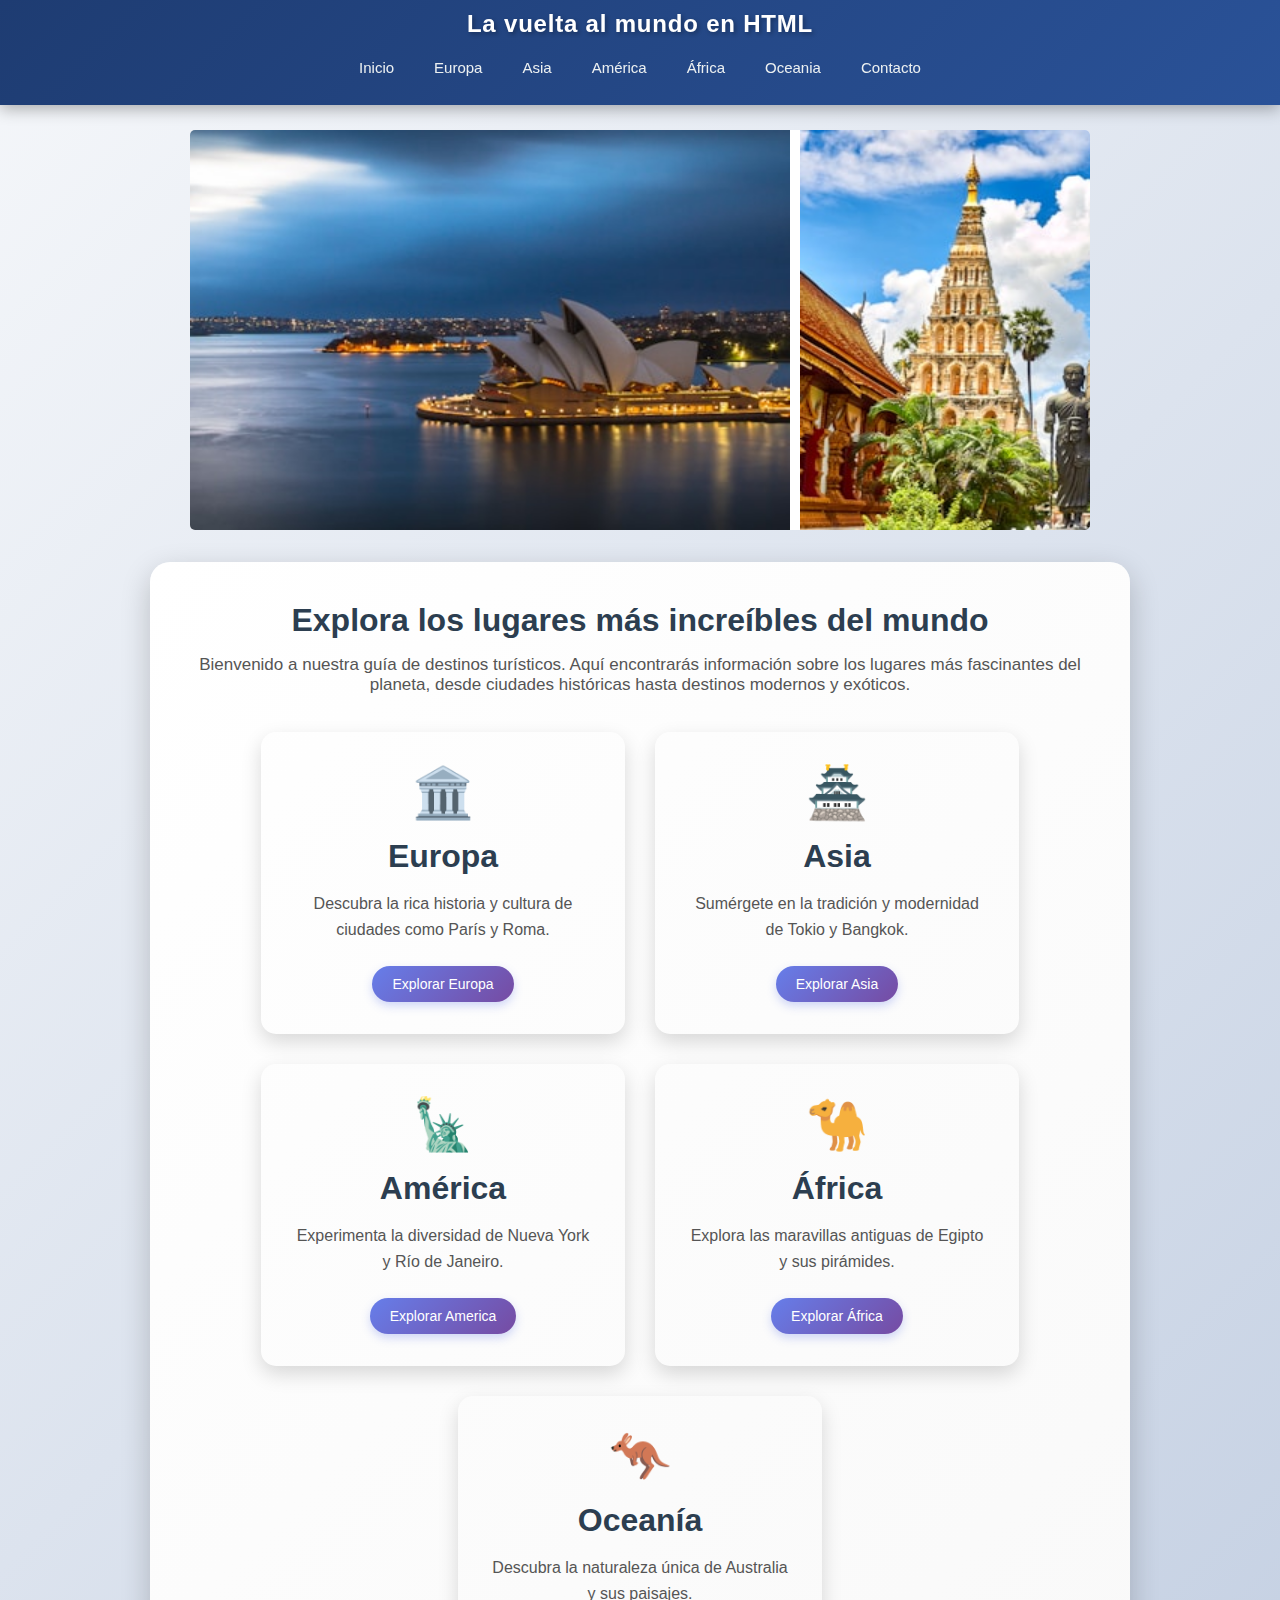
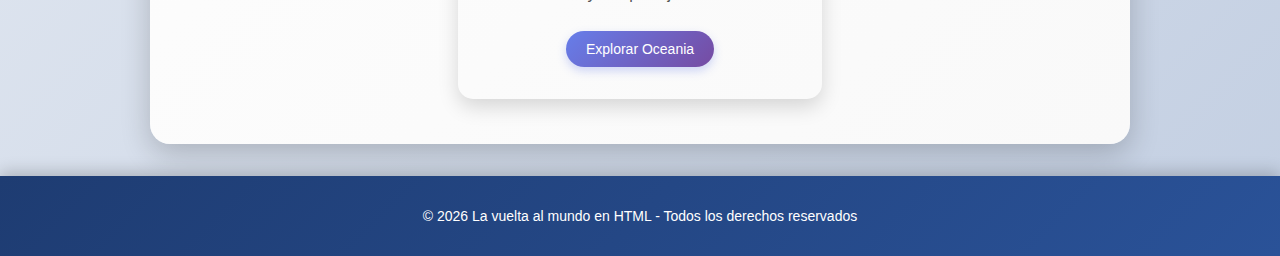
<file: index.html>
<!DOCTYPE html>
<html lang="es">
<head>
    <meta charset="UTF-8">
    <meta name="description" content="Descubre qué ver en París, Roma, Tokio, Nueva York y 
    más destinos increíbles. Guías completas de viaje con consejos y lugares imprescindibles.">
    <title>La vuelta al mundo en HTML</title>
    <link rel="stylesheet" href="estilo1.css">
</head>
<body>
    <header>
        <nav class="menu_principal">
            <div class="logo">
                <h1>La vuelta al mundo en HTML</h1>
            </div>
            <ul class="lista">
                <li><a href="index.html">Inicio</a></li>
                <li class="menu">
                    <a href="#">Europa</a>
                    <ul class="menu_despegable">
                        <li><a href="paris.html">París</a></li>
                        <li><a href="roma.html">Roma</a></li>
                    </ul>
                </li>
                <li class="menu">
                    <a href="#">Asia</a>
                    <ul class="menu_despegable">
                        <li><a href="tokio.html">Tokio</a></li>
                        <li><a href="bangkok.html">Bangkok</a></li>
                        <li><a href="dubai.html">Dubai</a></li>
                    </ul>
                </li>
                <li class="menu">
                    <a href="#">América</a>
                    <ul class="menu_despegable">
                        <li><a href="nuevaYork.html">Nueva York</a></li>
                        <li><a href="rio.html">Río de Janeiro</a></li>
                    </ul>
                </li>
                <li class="menu">
                    <a href="#">África</a>
                    <ul class="menu_despegable">
                        <li><a href="egipto.html">Egipto</a></li>
                    </ul>
                </li>
                <li class="menu">
                    <a href="#">Oceania</a>
                    <ul class="menu_despegable">
                        <li><a href="australia.html">Australia</a></li>
                    </ul>
                <li><a href="contacto.html">Contacto</a></li>
            </ul>
        </nav>
    </header>
    <main>
        <section class="contenedores-animacion">
            <div class="contenedor1">
                <div class="imagenes">
                    <a href="australia.html"><img src="australia-1.jpg" width="600px" height="400px"></a>
                    <a href="bangkok.html"><img src="bangkok-2.jpg" width="600px" height="400px"></a>
                    <a href="roma.html"><img src="coliseo-romano.jpg" width="600px" height="400px"></a>
                    <a href="dubai.html"><img src="dubai-5.jpg" width="600px" height="400px"></a>
                    <a href="nuevaYork.html"><img src="newyork.jpg" width="600px" height="400px"></a>
                    <a href="rio.html"><img src="rio-7.avif" width="600px" height="400px"></a>
                    <a href="paris.html"><img src="RioSenaParis.avif" width="600px" height="400px"></a>
                    <a href="australia.html"><img src="australia-1.jpg" width="600px" height="400px"></a>
                    <a href="bangkok.html"><img src="bangkok-2.jpg" width="600px" height="400px"></a>
                </div>
            </div>
        </section>
        <section class="contenido-principal">
            <h2>Explora los lugares más increíbles del mundo</h2>
            <p>Bienvenido a nuestra guía de destinos turísticos. Aquí encontrarás información sobre los lugares más
                fascinantes del planeta, desde ciudades históricas hasta destinos modernos y exóticos.</p>
            <div class="destinos">
                <div class="destino">
                    <div class="icono">🏛️</div>
                    <h2>Europa</h2>
                    <p>Descubra la rica historia y cultura de ciudades como París y Roma.</p>
                    <a href="404.html" class="boton-destinos">Explorar Europa</a>
                </div>
                <div class="destino">
                    <div class="icono">🏯</div>
                    <h2>Asia</h2>
                    <p>Sumérgete en la tradición y modernidad de Tokio y Bangkok.</p>
                    <a href="404.html" class="boton-destinos">Explorar Asia</a>
                </div>
                <div class="destino">
                    <div class="icono">🗽</div>
                    <h2>América</h2>
                    <p>Experimenta la diversidad de Nueva York y Río de Janeiro.</p>
                    <a href="404.html" class="boton-destinos">Explorar America</a>
                </div>
                <div class="destino">
                    <div class="icono">🐪</div>
                    <h2>África</h2>
                    <p>Explora las maravillas antiguas de Egipto y sus pirámides.</p>
                    <a href="404.html" class="boton-destinos">Explorar África</a>
                </div>
                <div class="destino">
                    <div class="icono">🦘</div>
                    <h2>Oceanía</h2>
                    <p>Descubra la naturaleza única de Australia y sus paisajes.</p>
                    <a href="404.html" class="boton-destinos">Explorar Oceania</a>
                </div>
            </div>
    </main>
    <footer>
        <p>&copy; 2026 La vuelta al mundo en HTML - Todos los derechos reservados</p>
    </footer>
</body>

</html>
</file>
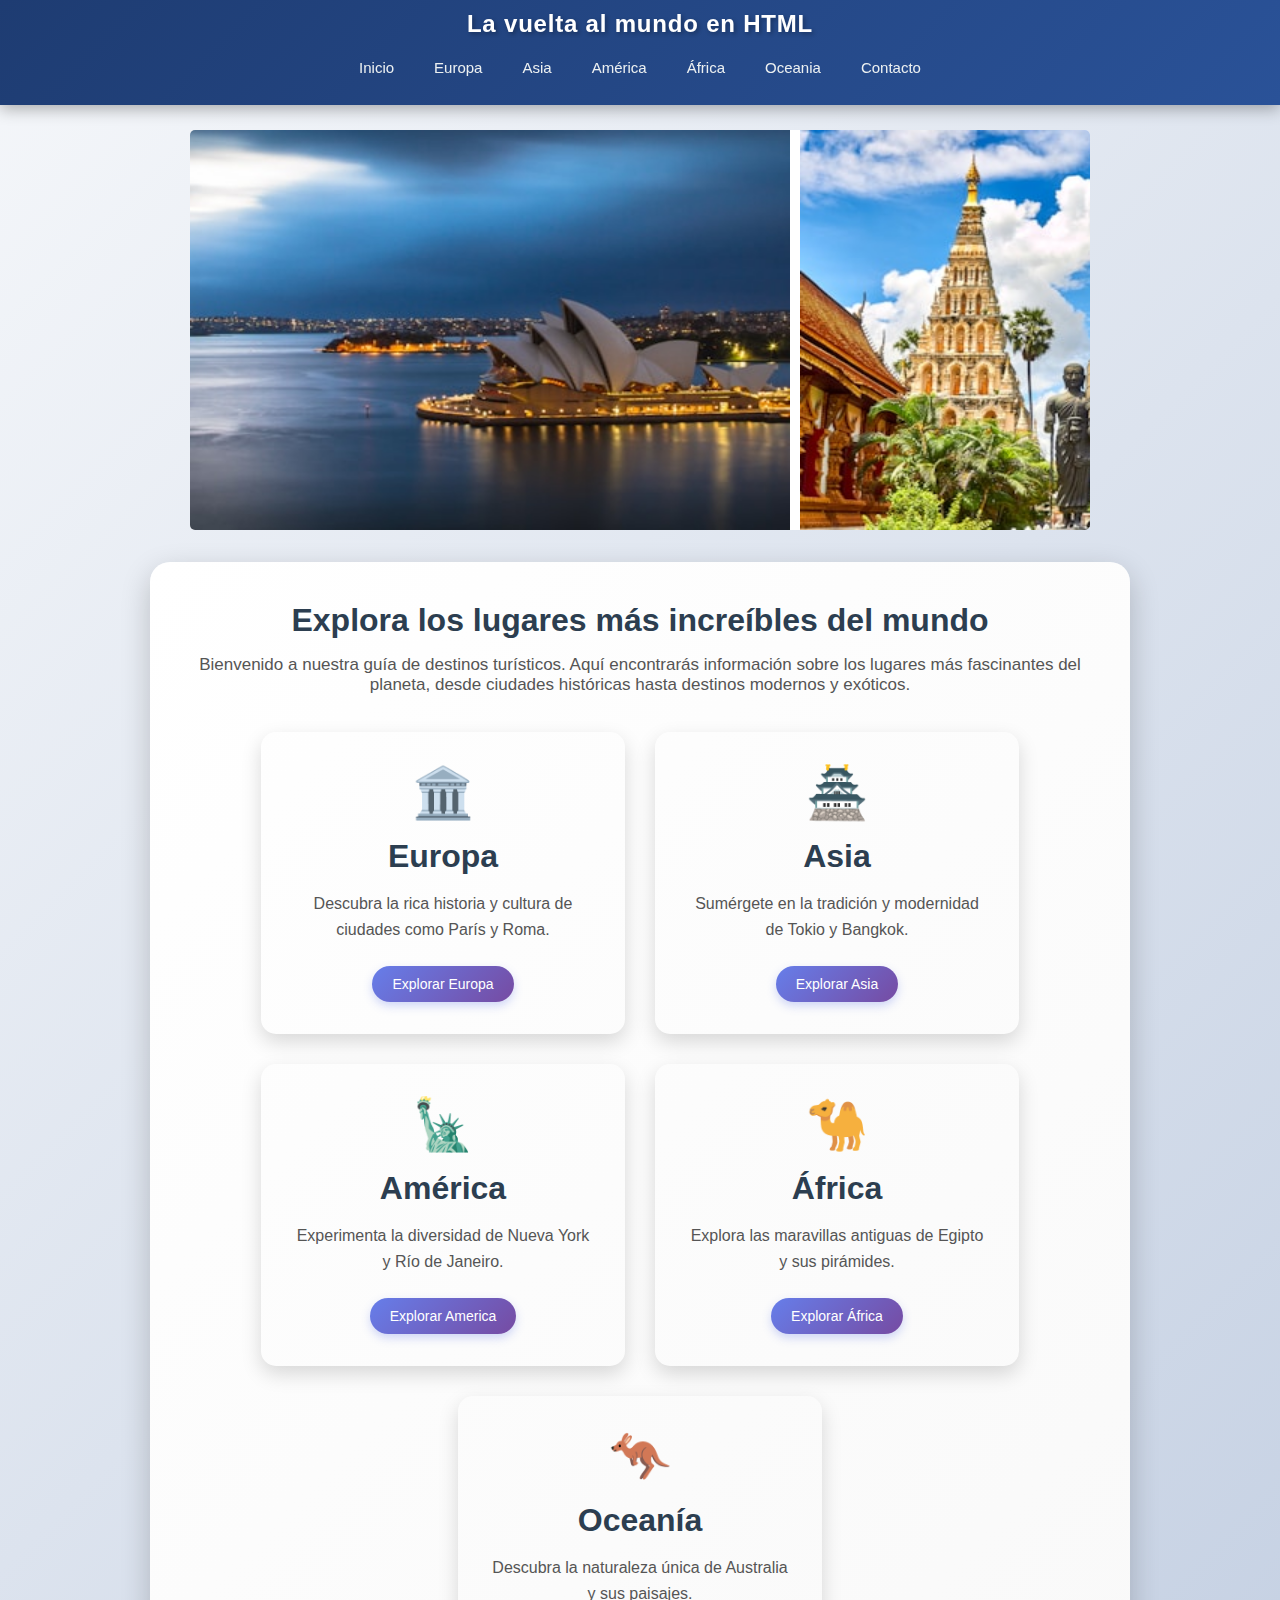
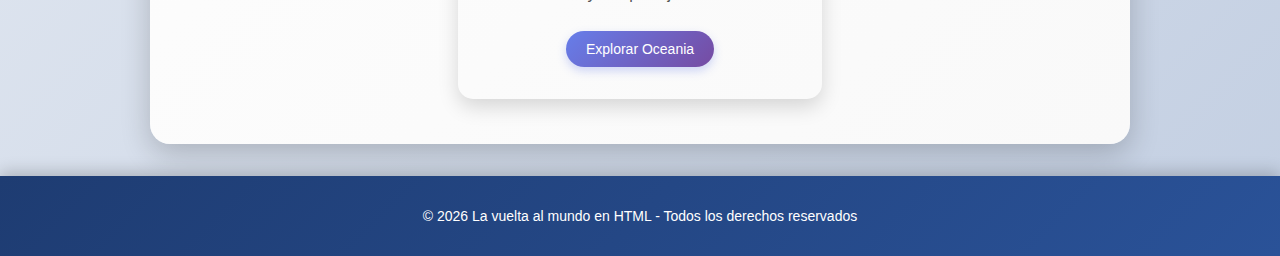
<file: ProyectoFinal_Katia/index.html>
<!DOCTYPE html>
<html lang="es">
<head>
    <meta charset="UTF-8">
    <meta name="description" content="Descubre qué ver en París, Roma, Tokio, Nueva York y 
    más destinos increíbles. Guías completas de viaje con consejos y lugares imprescindibles.">
    <title>La vuelta al mundo en HTML</title>
    <link rel="stylesheet" href="estilo1.css">
</head>
<body>
    <header>
        <nav class="menu_principal">
            <div class="logo">
                <h1>La vuelta al mundo en HTML</h1>
            </div>
            <ul class="lista">
                <li><a href="index.html">Inicio</a></li>
                <li class="menu">
                    <a href="#">Europa</a>
                    <ul class="menu_despegable">
                        <li><a href="paris.html">París</a></li>
                        <li><a href="roma.html">Roma</a></li>
                    </ul>
                </li>
                <li class="menu">
                    <a href="#">Asia</a>
                    <ul class="menu_despegable">
                        <li><a href="tokio.html">Tokio</a></li>
                        <li><a href="bangkok.html">Bangkok</a></li>
                        <li><a href="dubai.html">Dubai</a></li>
                    </ul>
                </li>
                <li class="menu">
                    <a href="#">América</a>
                    <ul class="menu_despegable">
                        <li><a href="nuevaYork.html">Nueva York</a></li>
                        <li><a href="rio.html">Río de Janeiro</a></li>
                    </ul>
                </li>
                <li class="menu">
                    <a href="#">África</a>
                    <ul class="menu_despegable">
                        <li><a href="egipto.html">Egipto</a></li>
                    </ul>
                </li>
                <li class="menu">
                    <a href="#">Oceania</a>
                    <ul class="menu_despegable">
                        <li><a href="australia.html">Australia</a></li>
                    </ul>
                <li><a href="contacto.html">Contacto</a></li>
            </ul>
        </nav>
    </header>
    <main>
        <section class="contenedores-animacion">
            <div class="contenedor1">
                <div class="imagenes">
                    <a href="australia.html"><img src="australia-1.jpg" width="600px" height="400px"></a>
                    <a href="bangkok.html"><img src="bangkok-2.jpg" width="600px" height="400px"></a>
                    <a href="roma.html"><img src="coliseo-romano.jpg" width="600px" height="400px"></a>
                    <a href="dubai.html"><img src="dubai-5.jpg" width="600px" height="400px"></a>
                    <a href="nuevaYork.html"><img src="newyork.jpg" width="600px" height="400px"></a>
                    <a href="rio.html"><img src="rio-7.avif" width="600px" height="400px"></a>
                    <a href="paris.html"><img src="RioSenaParis.avif" width="600px" height="400px"></a>
                    <a href="australia.html"><img src="australia-1.jpg" width="600px" height="400px"></a>
                    <a href="bangkok.html"><img src="bangkok-2.jpg" width="600px" height="400px"></a>
                </div>
            </div>
        </section>
        <section class="contenido-principal">
            <h2>Explora los lugares más increíbles del mundo</h2>
            <p>Bienvenido a nuestra guía de destinos turísticos. Aquí encontrarás información sobre los lugares más
                fascinantes del planeta, desde ciudades históricas hasta destinos modernos y exóticos.</p>
            <div class="destinos">
                <div class="destino">
                    <div class="icono">🏛️</div>
                    <h2>Europa</h2>
                    <p>Descubra la rica historia y cultura de ciudades como París y Roma.</p>
                    <a href="paris.html" class="boton-destinos">Explorar Europa</a>
                </div>
                <div class="destino">
                    <div class="icono">🏯</div>
                    <h2>Asia</h2>
                    <p>Sumérgete en la tradición y modernidad de Tokio y Bangkok.</p>
                    <a href="tokio.html" class="boton-destinos">Explorar Asia</a>
                </div>
                <div class="destino">
                    <div class="icono">🗽</div>
                    <h2>América</h2>
                    <p>Experimenta la diversidad de Nueva York y Río de Janeiro.</p>
                    <a href="nuevaYork.html" class="boton-destinos">Explorar America</a>
                </div>
                <div class="destino">
                    <div class="icono">🐪</div>
                    <h2>África</h2>
                    <p>Explora las maravillas antiguas de Egipto y sus pirámides.</p>
                    <a href="egipto.html" class="boton-destinos">Explorar África</a>
                </div>
                <div class="destino">
                    <div class="icono">🦘</div>
                    <h2>Oceanía</h2>
                    <p>Descubra la naturaleza única de Australia y sus paisajes.</p>
                    <a href="australia.html" class="boton-destinos">Explorar Oceania</a>
                </div>
            </div>
    </main>
    <footer>
        <p>&copy; 2026 La vuelta al mundo en HTML - Todos los derechos reservados</p>
    </footer>
</body>
</html>
</file>
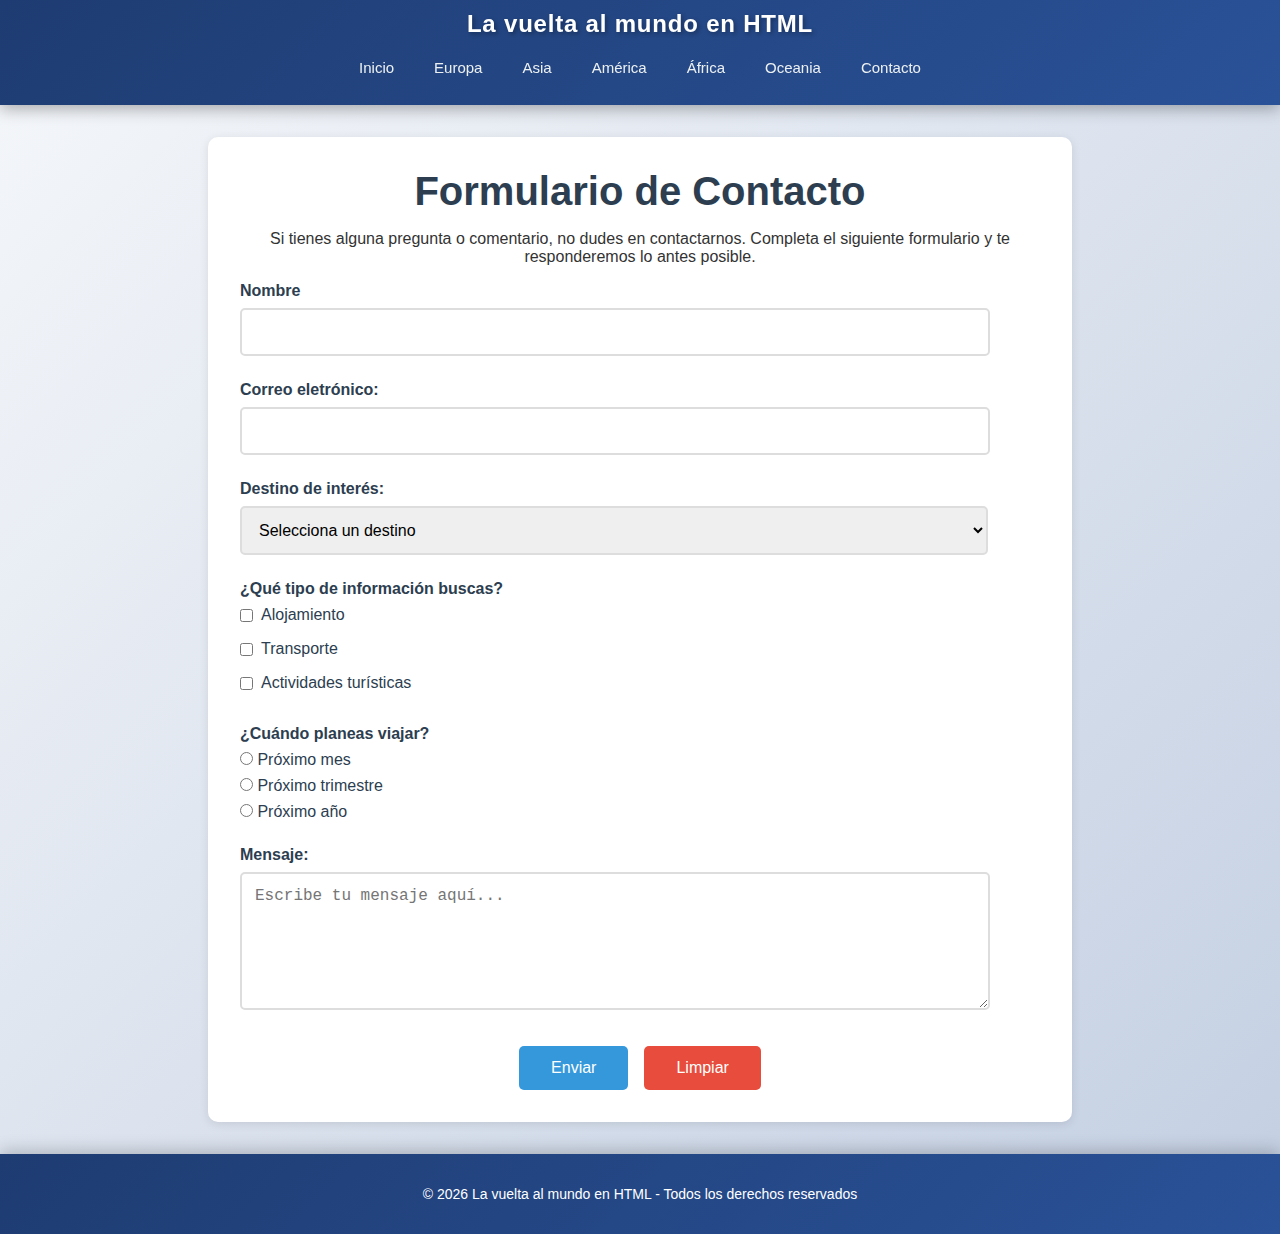
<file: contacto.html>
<!DOCTYPE html>
<html lang="en">
<head>
    <meta charset="UTF-8">
    <meta name="viewport" content="width=device-width, initial-scale=1.0">
    <title>Contacto</title>
    <link rel="stylesheet" href="estilo1.css">
</head>
<body>
    <header>
        <nav class="menu_principal">
            <div class="logo">
                <h1>La vuelta al mundo en HTML</h1>
            </div>
            <ul class="lista">
                <li><a href="index.html">Inicio</a></li>
                <li class="menu">
                    <a href="#">Europa</a>
                    <ul class="menu_despegable">
                        <li><a href="paris.html">París</a></li>
                        <li><a href="roma.html">Roma</a></li>
                    </ul>
                </li>
                <li class="menu">
                    <a href="#">Asia</a>
                    <ul class="menu_despegable">
                        <li><a href="tokio.html">Tokio</a></li>
                        <li><a href="bangkok.html">Bangkok</a></li>
                        <li><a href="dubai.html">Dubai</a></li>
                    </ul>
                </li>
                <li class="menu">
                    <a href="#">América</a>
                    <ul class="menu_despegable">
                        <li><a href="nuevaYork.html">Nueva York</a></li>
                        <li><a href="rio.html">Río de Janeiro</a></li>
                    </ul>
                </li>
                <li class="menu">
                    <a href="#">África</a>
                    <ul class="menu_despegable">
                        <li><a href="egipto.html">Egipto</a></li>
                    </ul>
                </li>
                <li class="menu">
                    <a href="#">Oceania</a>
                    <ul class="menu_despegable">
                        <li><a href="australia.html">Australia</a></li>
                    </ul>
                <li><a href="contacto.html">Contacto</a></li>
            </ul>
        </nav>
    </header>
    <main>
        <section class="contenido-contacto">
            <h2>Formulario de Contacto</h2>
            <p>Si tienes alguna pregunta o comentario, no dudes en contactarnos. Completa el siguiente formulario y te
                responderemos lo antes posible.</p>
            <form class="formulario-contacto" action="#" method="post">
                <div class="form-grupo">
                    <label for="nombre"><strong>Nombre</strong></label>
                    <input type="nombre" id="nombre" name="nombre" required>
                </div>
                <div class="form-grupo">
                    <label for="email"><strong>Correo eletrónico:</strong></label>
                    <input type="email" id="email" name="email" required>
                </div>
                <div class="form-grupo">
                    <label for="destino"><strong>Destino de interés:</strong></label>
                    <select id="destino" name="destino">
                        <option value="">Selecciona un destino</option>
                        <option value="paris">París</option>
                        <option value="roma">Roma</option>
                        <option value="tokio">Tokio</option>
                        <option value="bangkok">Bangkok</option>
                        <option value="nueva-york">Nueva York</option>
                        <option value="rio">Río de Janeiro</option>
                        <option value="egipto">Egipto</option>
                        <option value="australia">Australia</option>
                        <option value="dubai">Dubai</option>
                    </select>
                </div>
                <div class="form-grupo">
                    <label><strong>¿Qué tipo de información buscas?</strong></label>
                    <div class="checkbox-group">
                        <label><input type="checkbox" name="info[]" value="alojamiento"> Alojamiento</label>
                        <label><input type="checkbox" name="info[]" value="transporte"> Transporte</label>
                        <label><input type="checkbox" name="info[]" value="actividades"> Actividades turísticas</label>
                    </div>
                </div>
                <div class="form-grupo">
                    <label><strong>¿Cuándo planeas viajar?</strong></label>
                    <div class="radio-grupo">
                        <label><input type="radio" name="cuando" value="proximo-mes"> Próximo mes</label>
                        <label><input type="radio" name="cuando" value="proximo-trimestre"> Próximo trimestre</label>
                        <label><input type="radio" name="cuando" value="proximo-año"> Próximo año</label>
                    </div>
                </div>
                <div class="form-grupo">
                    <label for="mensaje"><strong>Mensaje:</strong></label>
                    <textarea id="mensaje" name="mensaje" rows="6" placeholder="Escribe tu mensaje aquí..."></textarea>
                </div>
                <div class="form-buttons">
                    <button type="submit" class="btn-submit">Enviar</button>
                    <button type="reset" class="btn-reset">Limpiar</button>
                </div>
            </form>
        </section>
    </main>
    <footer>
        <p>&copy; 2026 La vuelta al mundo en HTML - Todos los derechos reservados</p>
    </footer>
</body>
</html>
</file>
<file: estilo1.css>
*{
    margin: 0;
    padding: 0;  
}
body{
    font-family: 'Segoe UI', Tahoma, Geneva, Verdana, sans-serif;
    color: #333333;
    background: linear-gradient(135deg, #f5f7fa 0%, #c3cfe2 100%);
    margin: 0;
    padding: 0;
}
header{
    background: linear-gradient(135deg, #1e3c72 0%,#2a5298 100%);
    padding-top: 10px;
    padding-bottom: 18px;
    box-shadow: 0 4px 15px rgba(0, 0, 0, 0.3);
    position: sticky;
    width: 100%;
    top:0;
    z-index: 100;
}
.menu_principal{
    margin:0 auto;
    padding: 0 30px;
}
.logo h1{
    color: white;
    font-size: 28px;
    margin-bottom: 10px;
    text-align: center;
    text-shadow: 2px 2px 4px rgba(0,0,0,0.3);
    letter-spacing: 0.8px;
}
.lista{
    list-style: none;
    display: flex;
    justify-content: center;
    gap: 8px;
}
.lista > li{
    position: relative;
}
.lista > li > a{
    display: block;
    color: #ecf0f1;
    text-decoration: none;
    padding: 11px 17px;
    border-radius: 5px;
    transition: background-color 0.3 ease;
    transition: color 0.3 ease;
}
.lista >li > a:hover{
    background-color: #e74c3c;
}
.lista > li > a.activo{
    background-color: #e74c3c;
}
.menu_despegable{
    position: absolute;
    top: 100%;
    left: 0;
    background-color: #34495e;
    min-width: 180px;
    box-shadow: 0 4px 6px rgba(0,0,0,0.2);
    opacity: 0;
    visibility: hidden;
    transition: all 0.3s ease;
    border-radius: 5px;
    overflow: hidden;
}
.menu:hover .menu_despegable{
    opacity: 1;
    visibility: visible;
}
.menu_despegable li{
    border-bottom: 1px solid #2c3e50;
}
.menu_despegable a{
    display: block;
    color: #ecf0f1;
    text-decoration: none;
    padding: 12px 19px;
    transition: background-color 0.3s ease;
}
.menu_despegable a:hover{
    background-color: #3498db;
}
.contenedores-animacion{
    margin: auto;
    width: 900px;
    height: 400px;
    background-color: white;
    overflow: hidden;
    margin-top: 25px;
    border-radius: 5px;
}
.contenedor1{   
    margin: 0 auto;
    width:900px;
    height: 400px;
    flex-direction: row;
    overflow: hidden;
}
.imagenes:hover{
    animation-play-state: paused;
    cursor:pointer;
}
.imagenes{
    width: 100%;
    display: flex;
    animation-name: imagen1;
    animation-timing-function: linear;
    animation-duration: 30s;
    animation-iteration-count: infinite;
    gap: 10px;
}
@keyframes imagen1{
    0%{
        transform: 10px;
        
    }
    100%{
        transform: translateX(-473%);
    }
}
.contenido-principal{
    max-width: 1200px;
    margin: 32px auto;
    padding: 40px;
    background: linear-gradient(135deg, #ffffff 0%, #f9f9f9 100%);
    border-radius: 20px;
    box-shadow: 0 10px 30px rgba(0,0,0,0.2);
}
.contenido-principal h2{
    color: #2c3e50;
    font-size: 40px;
    margin-bottom: 16px;
    text-align: center;
}
.contenido-principal > p{
    font-size: 17px;
    text-align: center;
    margin-bottom: 32px;
    color: #555;
}
.destinos{
    display: flex;
    gap: 30px;
    margin-top: 32px;
    flex-direction: row;
    padding: 5px;
    max-width: 1300px;
}
.destino{
    background: linear-gradient(135geg, #ffffff 0%, #f8f9fa 100%);
    padding: 30px;
    width: 350px;
    border-radius: 15px;
    box-shadow: 0 8px 20px rgba(0,0,0,0.15);
    transition: transform 0.3s ease, box-shadow 0.3s ease;
    border: 2px solid transparent;
    text-align: center;
    display: flex;
    flex-direction: column;
    align-items: center;
    justify-content: center;  
}
.destino:hover{
    transform: translateY(-10px) scale(1.02);
    box-shadow: 0 15px 35px rgba(0,0,0,0.25);
    border-color: #3498db;
}
.icono{
    font-size: 50px;
    margin-bottom: 16px;
    animation-name: float;
    animation-duration: 3s;
    animation-timing-function: ease-in-out;
    animation-iteration-count: infinite;
    text-align: center;
}
@keyframes float {
    0%{
        transform: translateY(0);
    }
    50%{
        transform: translateY(-10px)
    }
    100%{
        transform: translateY(0);
    }
}
.destino h2{
    color: #2c3e50;
    font-size: 28px;
    margin-bottom: 16px;
    text-align: center;
}
.destino p{
    color:#555;
    line-height: 1.6;
    margin-bottom: 24px;
    font-size: 16px;
    text-align: center;
}
.boton-destinos{
    padding: 10px 20px;
    background: linear-gradient(135deg, #667eea 0%, #764ba2 100%);
    color: white;
    text-decoration: none;
    border-radius: 25px;
    box-shadow: 0 4px 10px rgba(102, 126, 234, 0.3);
    font-size: 14px;
}
.destino1{
    background: linear-gradient(135deg, #667eea 0%, #764ba2 100%);
    padding: 64px 32px;
    text-align: center;
    color: white;
}
.destino1 h2{
    font-size: 48px;
    text-shadow: 2px 2px 4px rgba(0,0,0,0.3);
}
.contenido-destino{
    max-width: 1200px;
    margin: 32px auto;
    padding: 48px;
    background: linear-gradient(135deg, #ffffff 0%, #f9f9f9 100%);
    border-radius: 20px;
    box-shadow: 0 10px 30px rgba(0,0,0,0.2);
}
.imagen-destino{
    width: 100%;
    max-width: 800px;
    height: 400px;
    border-radius: 15px;
    margin: 32px auto;
    display: block;
    box-shadow: 0 8px 20px rgba(0,0,0,0.2);
    transition: transform 0.3 ease;
}
.imagen-destino:hover{
    transform:scale(1.05);
}
.galeria-imagenes{
    display: grid;
    grid-template-columns: repeat(auto-fit, minmax(180px, 1fr));
    gap:24px;
    margin: 32px 0;
}
.galeria-imagenes img{
    width: 100%;
    height: 200px;
    border-radius: 10px;
    box-shadow: 0 4px 10px rgba(0,0,0,0.15);
    transition: transform 0.3s ease, box-shadow 0.3s ease;   
}
.galeria-imagenes img:hover{
    transform: scale(1.08);
    box-shadow: 0 8px 20px rgba(0,0,0,0.3);   
}
.contenido-destino h3{
    color: #2c3e50;
    font-size: 32px;
    margin-top: 32px;
    margin-bottom: 16px;
    border-bottom: 3px solid #3498db;
    padding-bottom: 8px;
}
.contenido-destino p{
    font-size: 17px;
    margin-bottom: 24px;
    text-align: justify;
    color: #555;
}
.contenido-destino ul{
    margin-left: 32px;
    margin-bottom: 24px;
    text-align: left;
}
.contenido-destino ul li{
    margin-bottom: 13px;
    color: #555;
}
.contenido-contacto{
    max-width: 800px;
    margin: 32px auto;
    padding: 32px;
    background-color: white;
    border-radius: 10px;
    box-shadow: 0 2px 10px rgba(0,0,0,0.1);   
}
.contenido-contacto h2{
    color: #2c3e50;
    font-size: 40px;
    margin-bottom: 16px;
    text-align: center;
}
.contenido-contacto >p{
    text-align: center;
    margin-bottom: 16px;
    text-align: center;
}
.form-grupo{
    margin-bottom: 25px;
}
.form-grupo label{
    display: block;
    margin-bottom: 8px;
    color: #2c3e50;
}
.form-grupo input[type="nombre"],
.form-grupo input[type="text"],
.form-grupo input[type="email"],
.form-grupo select,
.form-grupo textarea{
    width: 90%;
    padding: 13px;
    border: 2px solid #ddd;
    border-radius: 5px;
    font-size: 16px;
}
.form-grupo select{
    width: 93.5%;
}
.checkbox-group,
.radio-group {
    display: flex;
    flex-direction: column;
    gap: 8px;
    margin-top: 8px;
}
.checkbox-group label,
.radio-group label {
    display: flex;
    align-items: center;
    cursor: pointer;
}
.checkbox-group input,
.radio-group input {
    margin-right: 8px;
    cursor: pointer;
}
.form-buttons {
    display: flex;
    gap: 16px;
    justify-content: center;
    margin-top: 32px;
}
.btn-submit,
.btn-reset {
    padding: 13px 32px;
    border: none;
    border-radius: 5px;
    font-size: 16px;
    cursor: pointer;
}
.btn-submit {
    background-color: #3498db;
    color: white;
}
.btn-submit:hover {
    background-color: #2980b9;
    transform: translateY(-2px);
    box-shadow: 0 4px 8px rgba(0,0,0,0.2);
}
.btn-reset {
    background-color: #e74c3c;
    color: white;
}
.btn-reset:hover {
    background-color: #c0392b;
    transform: translateY(-2px);
    box-shadow: 0 4px 8px rgba(0,0,0,0.2);
}
footer {
    background: linear-gradient(135deg, #1e3c72 0%, #2a5298 100%);
    color: #fff;
    text-align: center;
    padding: 32px;
    margin-top: 32px;
    box-shadow: 0 -4px 15px rgba(0,0,0,0.2);
}
footer p {
    font-size: 14px;
}
@media screen and (min-width:600px) and (max-width:1300px) {
    .logo h1 {
        font-size: 24px;
    }
    .lista > li > a {
        padding: 11px 16px;
        font-size: 15px;
    }
    .contenido-principal{
        max-width: 900px;
    }
    .contenido-principal h2 {
        font-size: 32px;
    }
    .destino1 h2 {
        font-size: 35px;
    }
    .destino{
        max-width: 300px;
    }
    .destinos{
        flex-direction: row;
        flex-wrap: wrap;
        justify-content: center;
    }
    .galeria-imagenes {
        grid-template-columns: repeat(auto-fit, minmax(200px, 1fr));
    }
    .imagen-destino {
        height: 300px;
    }
}
@media screen and (min-width:0px) and (max-width:600px) {
    .menu-principal {
        padding: 0 16px;
    }
    .logo h1 {
        font-size: 20px;
        margin-bottom: 12.5px;
    }
    .lista {
        flex-direction: row;
        align-items: center;
        gap: 0px;
        flex-wrap: nowrap;
    }
    .lista > li > a {
        padding: 12px;
        font-size: 12px;
        text-align: center;
    }
    .menu_despegable {
        position: static;
        opacity: 1;
        visibility: visible;
        transform: none;
        box-shadow: none;
        display: none;
        min-width: 80px;
        font-size: 12px;
    }
    .menu:hover .menu_despegable {
        display: block;
    }
    .contenedores-animacion {
        height: 350px;
    }
    .boton-destinos {
        width: 70px;     
    }
    .destino {
        bottom: 10px;
        gap: 8px;
    }
    .destino h2{
        font-size: 22px;
    }
    .icono {
        font-size: 50px;
    }
    .contenido-principal{
        max-width: 550px;   
    }
    .contenido-destino{
        max-width: 550px;
    }
    .contenido-principal,
    .contenido-destino,
    .contenido-contacto {
        margin: 12px;
        padding: 18px;
    }
    .contenido-principal h2 {
        font-size: 25px;
    }
    .contenido-principal p{
        font-size: 15px;
    }
    .destino1 {
        padding: 30px 10px;
        font-size: 22px;
    }
    .destino1 h3 {
        font-size: 16px;
    }
    .destino1 h2{
        font-size: 25px;
    }
    .destinos {
        gap: 24px;
        flex-direction: column;  
    }
    .destino {
        padding: 22px;
    }
    .icono {
        font-size: 48px;
    }
    .destino h2 {
        font-size: 24px;
    }
    .galeria-imagenes {
        grid-template-columns: 1fr;
        gap: 16px;
    }
    .galeria-imagenes img {
        max-width: 400px;
    }
    .imagen-destino {
        height: 250px;
    }
    .contenido-destino h3 {
        font-size: 24px;
    }
    .contenido-destino ul {
        margin-left: 16px;
    }
    .btn-submit,
    .btn-reset {
        width: 100%;
    }
    footer {
        padding: 24px 16px;
    }
}
</file>
<file: ProyectoFinal_Katia/estilo1.css>
*{
    margin: 0;
    padding: 0;  
}
body{
    font-family: 'Segoe UI', Tahoma, Geneva, Verdana, sans-serif;
    color: #333333;
    background: linear-gradient(135deg, #f5f7fa 0%, #c3cfe2 100%);
    margin: 0;
    padding: 0;
}
header{
    background: linear-gradient(135deg, #1e3c72 0%,#2a5298 100%);
    padding-top: 10px;
    padding-bottom: 18px;
    box-shadow: 0 4px 15px rgba(0, 0, 0, 0.3);
    position: sticky;
    width: 100%;
    top:0;
    z-index: 100;
}
.menu_principal{
    margin:0 auto;
    padding: 0 30px;
}
.logo h1{
    color: white;
    font-size: 28px;
    margin-bottom: 10px;
    text-align: center;
    text-shadow: 2px 2px 4px rgba(0,0,0,0.3);
    letter-spacing: 0.8px;
}
.lista{
    list-style: none;
    display: flex;
    justify-content: center;
    gap: 8px;
}
.lista > li{
    position: relative;
}
.lista > li > a{
    display: block;
    color: #ecf0f1;
    text-decoration: none;
    padding: 11px 17px;
    border-radius: 5px;
    transition: background-color 0.3 ease;
    transition: color 0.3 ease;
}
.lista >li > a:hover{
    background-color: #e74c3c;
}
.lista > li > a.activo{
    background-color: #e74c3c;
}
.menu_despegable{
    position: absolute;
    top: 100%;
    left: 0;
    background-color: #34495e;
    min-width: 180px;
    box-shadow: 0 4px 6px rgba(0,0,0,0.2);
    opacity: 0;
    visibility: hidden;
    transition: all 0.3s ease;
    border-radius: 5px;
    overflow: hidden;
}
.menu:hover .menu_despegable{
    opacity: 1;
    visibility: visible;
}
.menu_despegable li{
    border-bottom: 1px solid #2c3e50;
}
.menu_despegable a{
    display: block;
    color: #ecf0f1;
    text-decoration: none;
    padding: 12px 19px;
    transition: background-color 0.3s ease;
}
.menu_despegable a:hover{
    background-color: #3498db;
}
.contenedores-animacion{
    margin: auto;
    width: 900px;
    height: 400px;
    background-color: white;
    overflow: hidden;
    margin-top: 25px;
    border-radius: 5px;
}
.contenedor1{   
    margin: 0 auto;
    width:900px;
    height: 400px;
    flex-direction: row;
    overflow: hidden;
}
.imagenes:hover{
    animation-play-state: paused;
    cursor:pointer;
}
.imagenes{
    width: 100%;
    display: flex;
    animation-name: imagen1;
    animation-timing-function: linear;
    animation-duration: 30s;
    animation-iteration-count: infinite;
    gap: 10px;
}
@keyframes imagen1{
    0%{
        transform: 10px;
        
    }
    100%{
        transform: translateX(-473%);
    }
}
.contenido-principal{
    max-width: 1200px;
    margin: 32px auto;
    padding: 40px;
    background: linear-gradient(135deg, #ffffff 0%, #f9f9f9 100%);
    border-radius: 20px;
    box-shadow: 0 10px 30px rgba(0,0,0,0.2);
}
.contenido-principal h2{
    color: #2c3e50;
    font-size: 40px;
    margin-bottom: 16px;
    text-align: center;
}
.contenido-principal > p{
    font-size: 17px;
    text-align: center;
    margin-bottom: 32px;
    color: #555;
}
.destinos{
    display: flex;
    gap: 30px;
    margin-top: 32px;
    flex-direction: row;
    padding: 5px;
    max-width: 1300px;
}
.destino{
    background: linear-gradient(135geg, #ffffff 0%, #f8f9fa 100%);
    padding: 30px;
    width: 350px;
    border-radius: 15px;
    box-shadow: 0 8px 20px rgba(0,0,0,0.15);
    transition: transform 0.3s ease, box-shadow 0.3s ease;
    border: 2px solid transparent;
    text-align: center;
    display: flex;
    flex-direction: column;
    align-items: center;
    justify-content: center;  
}
.destino:hover{
    transform: translateY(-10px) scale(1.02);
    box-shadow: 0 15px 35px rgba(0,0,0,0.25);
    border-color: #3498db;
}
.icono{
    font-size: 50px;
    margin-bottom: 16px;
    animation-name: float;
    animation-duration: 3s;
    animation-timing-function: ease-in-out;
    animation-iteration-count: infinite;
    text-align: center;
}
@keyframes float {
    0%{
        transform: translateY(0);
    }
    50%{
        transform: translateY(-10px)
    }
    100%{
        transform: translateY(0);
    }
}
.destino h2{
    color: #2c3e50;
    font-size: 28px;
    margin-bottom: 16px;
    text-align: center;
}
.destino p{
    color:#555;
    line-height: 1.6;
    margin-bottom: 24px;
    font-size: 16px;
    text-align: center;
}
.boton-destinos{
    padding: 10px 20px;
    background: linear-gradient(135deg, #667eea 0%, #764ba2 100%);
    color: white;
    text-decoration: none;
    border-radius: 25px;
    box-shadow: 0 4px 10px rgba(102, 126, 234, 0.3);
    font-size: 14px;
}
.destino1{
    background: linear-gradient(135deg, #667eea 0%, #764ba2 100%);
    padding: 64px 32px;
    text-align: center;
    color: white;
}
.destino1 h2{
    font-size: 48px;
    text-shadow: 2px 2px 4px rgba(0,0,0,0.3);
}
.contenido-destino{
    max-width: 1200px;
    margin: 32px auto;
    padding: 48px;
    background: linear-gradient(135deg, #ffffff 0%, #f9f9f9 100%);
    border-radius: 20px;
    box-shadow: 0 10px 30px rgba(0,0,0,0.2);
}
.imagen-destino{
    width: 100%;
    max-width: 800px;
    height: 400px;
    border-radius: 15px;
    margin: 32px auto;
    display: block;
    box-shadow: 0 8px 20px rgba(0,0,0,0.2);
    transition: transform 0.3 ease;
}
.imagen-destino:hover{
    transform:scale(1.05);
}
.galeria-imagenes{
    display: grid;
    grid-template-columns: repeat(auto-fit, minmax(180px, 1fr));
    gap:24px;
    margin: 32px 0;
}
.galeria-imagenes img{
    width: 100%;
    height: 200px;
    border-radius: 10px;
    box-shadow: 0 4px 10px rgba(0,0,0,0.15);
    transition: transform 0.3s ease, box-shadow 0.3s ease;   
}
.galeria-imagenes img:hover{
    transform: scale(1.08);
    box-shadow: 0 8px 20px rgba(0,0,0,0.3);   
}
.contenido-destino h3{
    color: #2c3e50;
    font-size: 32px;
    margin-top: 32px;
    margin-bottom: 16px;
    border-bottom: 3px solid #3498db;
    padding-bottom: 8px;
}
.contenido-destino p{
    font-size: 17px;
    margin-bottom: 24px;
    text-align: justify;
    color: #555;
}
.contenido-destino ul{
    margin-left: 32px;
    margin-bottom: 24px;
    text-align: left;
}
.contenido-destino ul li{
    margin-bottom: 13px;
    color: #555;
}
.contenido-contacto{
    max-width: 800px;
    margin: 32px auto;
    padding: 32px;
    background-color: white;
    border-radius: 10px;
    box-shadow: 0 2px 10px rgba(0,0,0,0.1);   
}
.contenido-contacto h2{
    color: #2c3e50;
    font-size: 40px;
    margin-bottom: 16px;
    text-align: center;
}
.contenido-contacto >p{
    text-align: center;
    margin-bottom: 16px;
    text-align: center;
}
.form-grupo{
    margin-bottom: 25px;
}
.form-grupo label{
    display: block;
    margin-bottom: 8px;
    color: #2c3e50;
}
.form-grupo input[type="nombre"],
.form-grupo input[type="text"],
.form-grupo input[type="email"],
.form-grupo select,
.form-grupo textarea{
    width: 90%;
    padding: 13px;
    border: 2px solid #ddd;
    border-radius: 5px;
    font-size: 16px;
}
.form-grupo select{
    width: 93.5%;
}
.checkbox-group,
.radio-group {
    display: flex;
    flex-direction: column;
    gap: 8px;
    margin-top: 8px;
}
.checkbox-group label,
.radio-group label {
    display: flex;
    align-items: center;
    cursor: pointer;
}
.checkbox-group input,
.radio-group input {
    margin-right: 8px;
    cursor: pointer;
}
.form-buttons {
    display: flex;
    gap: 16px;
    justify-content: center;
    margin-top: 32px;
}
.btn-submit,
.btn-reset {
    padding: 13px 32px;
    border: none;
    border-radius: 5px;
    font-size: 16px;
    cursor: pointer;
}
.btn-submit {
    background-color: #3498db;
    color: white;
}
.btn-submit:hover {
    background-color: #2980b9;
    transform: translateY(-2px);
    box-shadow: 0 4px 8px rgba(0,0,0,0.2);
}
.btn-reset {
    background-color: #e74c3c;
    color: white;
}
.btn-reset:hover {
    background-color: #c0392b;
    transform: translateY(-2px);
    box-shadow: 0 4px 8px rgba(0,0,0,0.2);
}
footer {
    background: linear-gradient(135deg, #1e3c72 0%, #2a5298 100%);
    color: #fff;
    text-align: center;
    padding: 32px;
    margin-top: 32px;
    box-shadow: 0 -4px 15px rgba(0,0,0,0.2);
}
footer p {
    font-size: 14px;
}
@media screen and (min-width:600px) and (max-width:1300px) {
    .logo h1 {
        font-size: 24px;
    }
    .lista > li > a {
        padding: 11px 16px;
        font-size: 15px;
    }
    .contenido-principal{
        max-width: 900px;
    }
    .contenido-principal h2 {
        font-size: 32px;
    }
    .destino1 h2 {
        font-size: 35px;
    }
    .destino{
        max-width: 300px;
    }
    .destinos{
        flex-direction: row;
        flex-wrap: wrap;
        justify-content: center;
    }
    .galeria-imagenes {
        grid-template-columns: repeat(auto-fit, minmax(200px, 1fr));
    }
    .imagen-destino {
        height: 300px;
    }
}
@media screen and (min-width:0px) and (max-width:600px) {
    .menu-principal {
        padding: 0 16px;
    }
    .logo h1 {
        font-size: 20px;
        margin-bottom: 12.5px;
    }
    .lista {
        flex-direction: row;
        align-items: center;
        gap: 0px;
        flex-wrap: nowrap;
    }
    .lista > li > a {
        padding: 12px;
        font-size: 12px;
        text-align: center;
    }
    .menu_despegable {
        position: static;
        opacity: 1;
        visibility: visible;
        transform: none;
        box-shadow: none;
        display: none;
        min-width: 80px;
        font-size: 12px;
    }
    .menu:hover .menu_despegable {
        display: block;
    }
    .contenedores-animacion {
        height: 350px;
    }
    .boton-destinos {
        width: 70px;     
    }
    .destino {
        bottom: 10px;
        gap: 8px;
    }
    .destino h2{
        font-size: 22px;
    }
    .icono {
        font-size: 50px;
    }
    .contenido-principal{
        max-width: 550px;   
    }
    .contenido-destino{
        max-width: 550px;
    }
    .contenido-principal,
    .contenido-destino,
    .contenido-contacto {
        margin: 12px;
        padding: 18px;
    }
    .contenido-principal h2 {
        font-size: 25px;
    }
    .contenido-principal p{
        font-size: 15px;
    }
    .destino1 {
        padding: 30px 10px;
        font-size: 22px;
    }
    .destino1 h3 {
        font-size: 16px;
    }
    .destino1 h2{
        font-size: 25px;
    }
    .destinos {
        gap: 24px;
        flex-direction: column;  
    }
    .destino {
        padding: 22px;
    }
    .icono {
        font-size: 48px;
    }
    .destino h2 {
        font-size: 24px;
    }
    .galeria-imagenes {
        grid-template-columns: 1fr;
        gap: 16px;
    }
    .galeria-imagenes img {
        max-width: 400px;
    }
    .imagen-destino {
        height: 250px;
    }
    .contenido-destino h3 {
        font-size: 24px;
    }
    .contenido-destino ul {
        margin-left: 16px;
    }
    .btn-submit,
    .btn-reset {
        width: 100%;
    }
    footer {
        padding: 24px 16px;
    }
}
</file>
